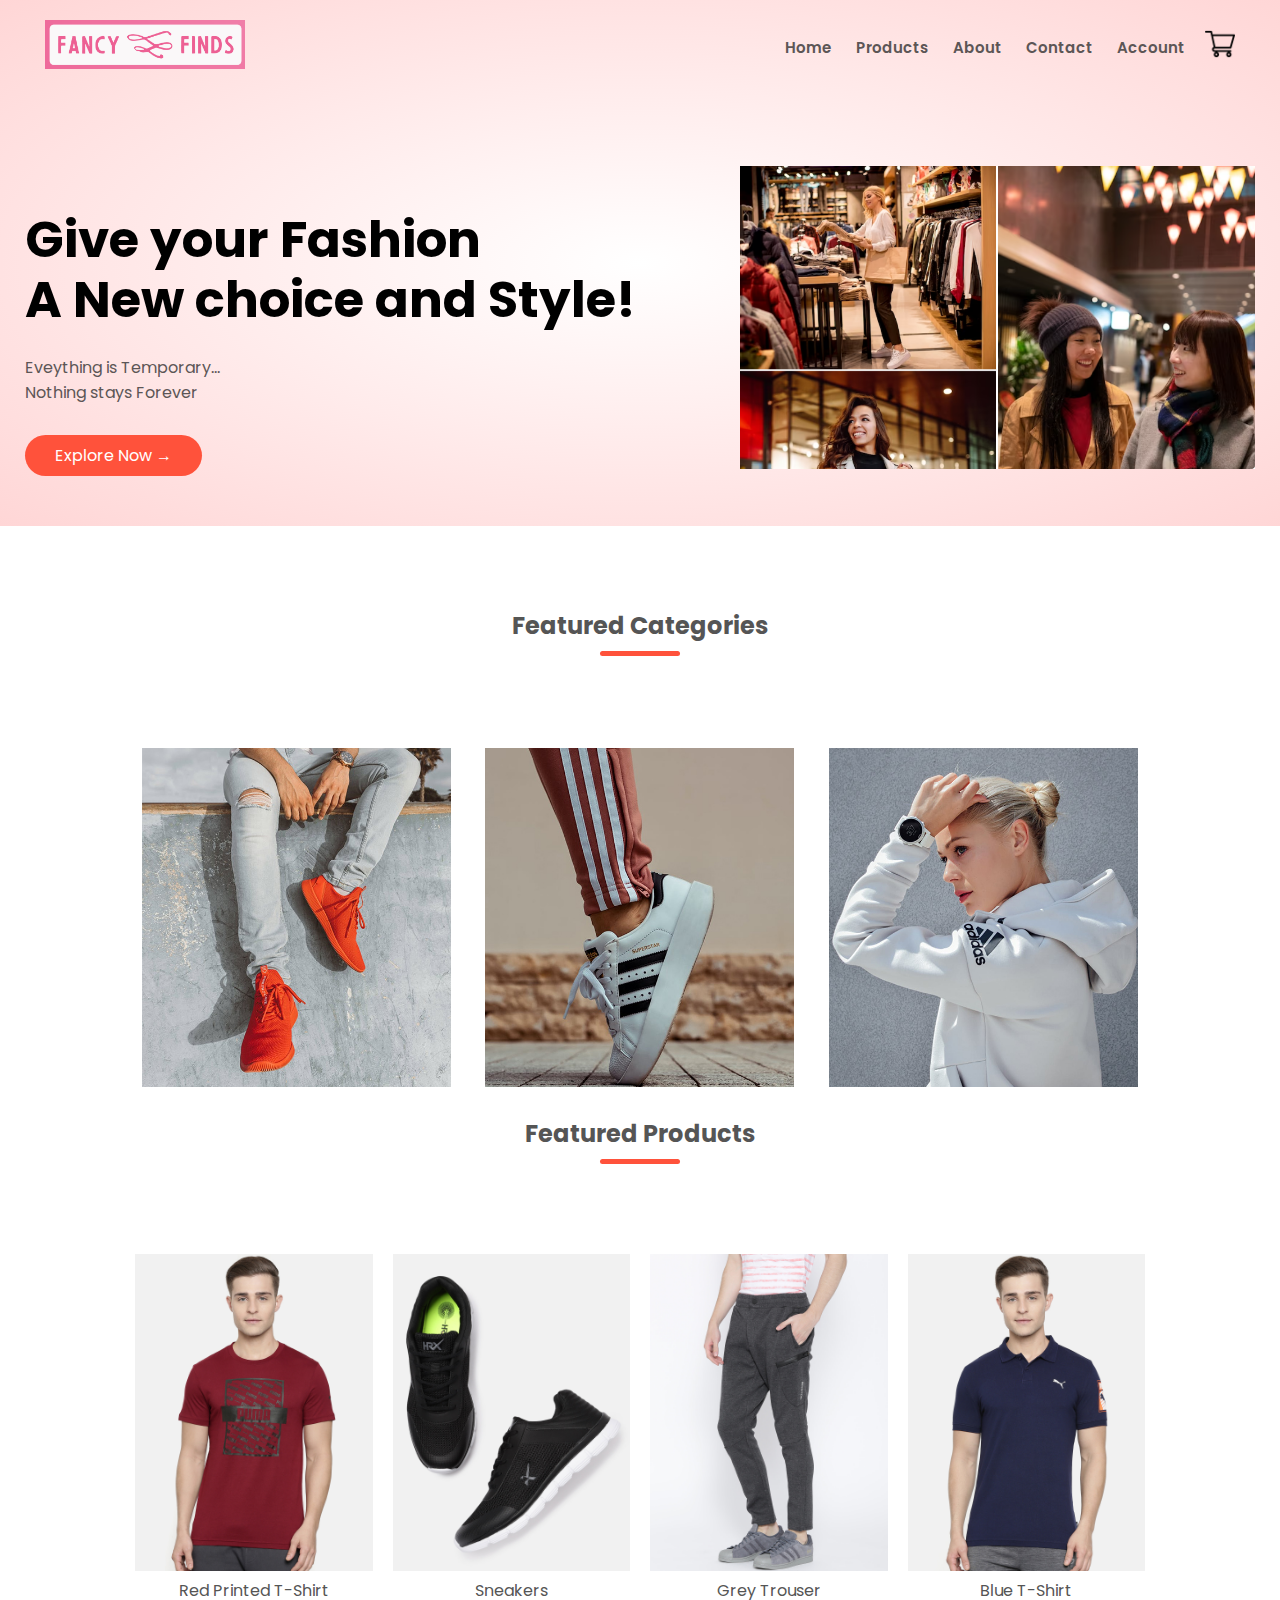
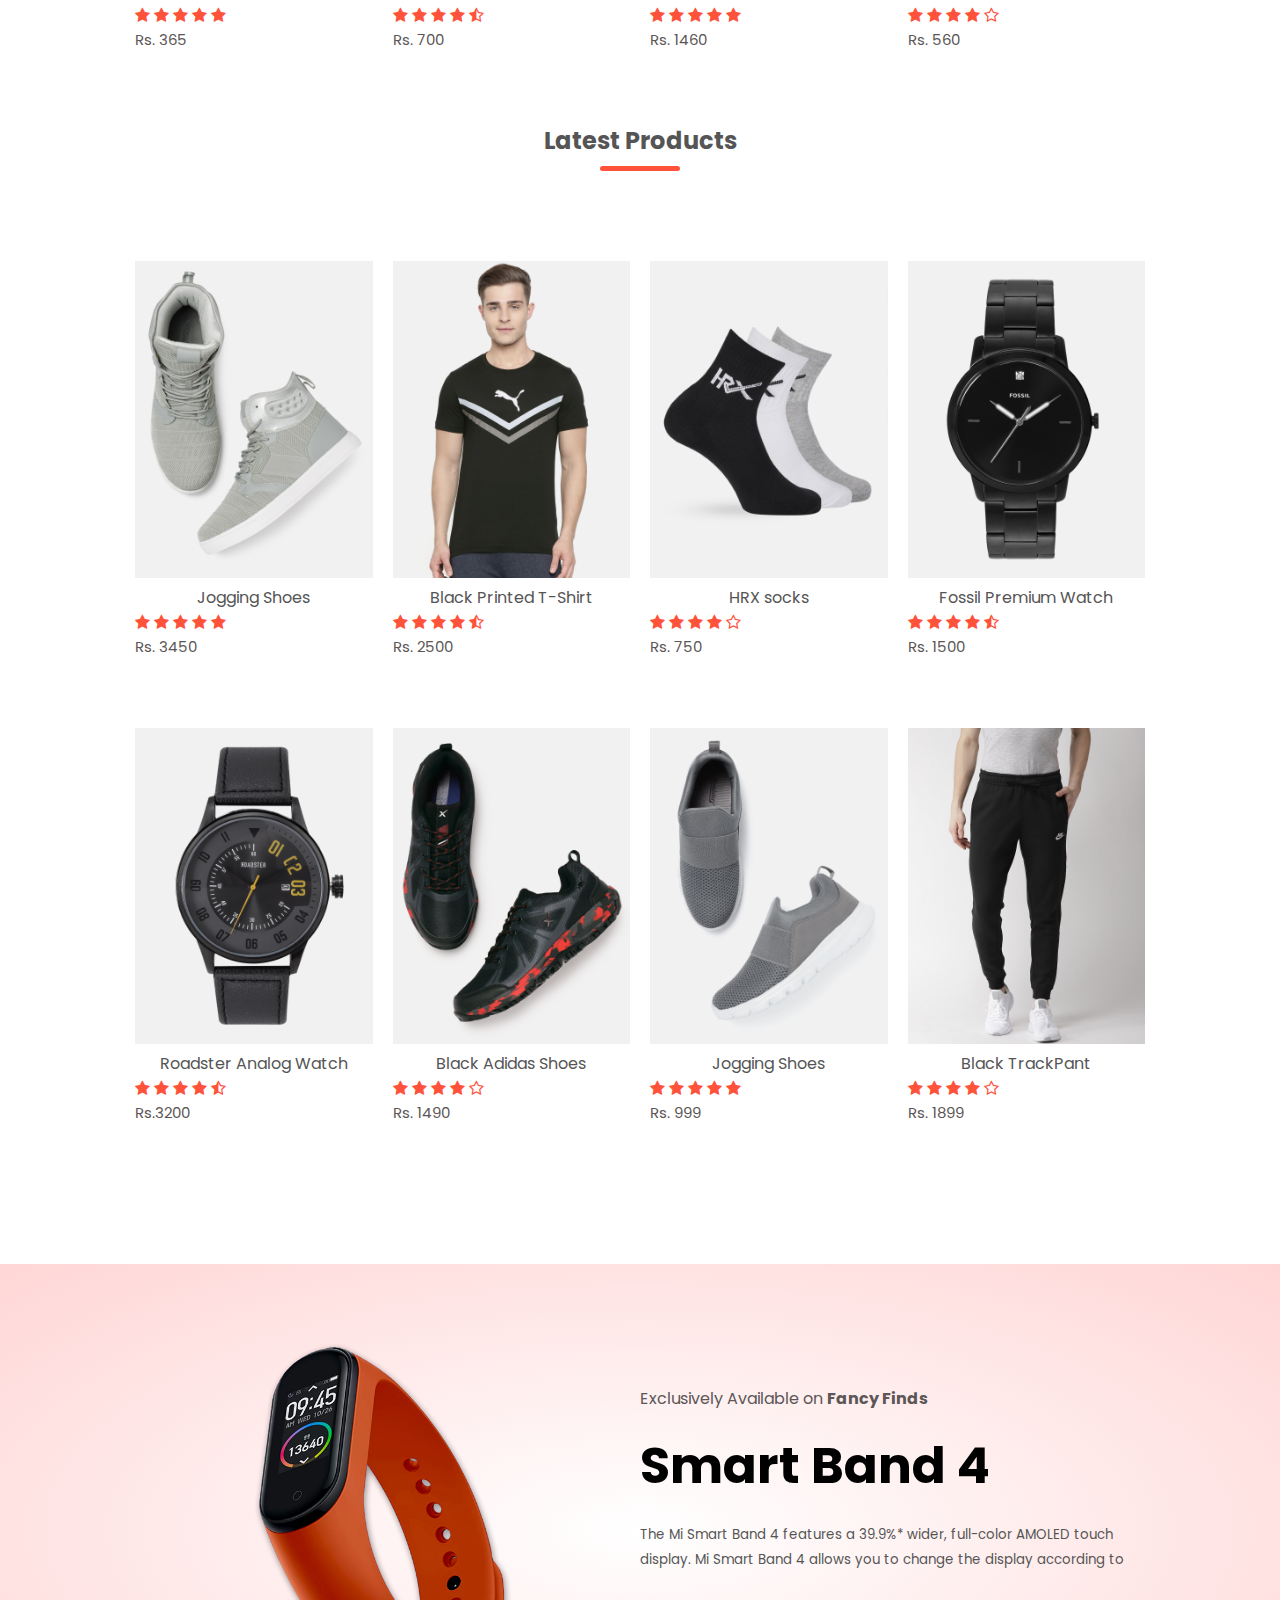
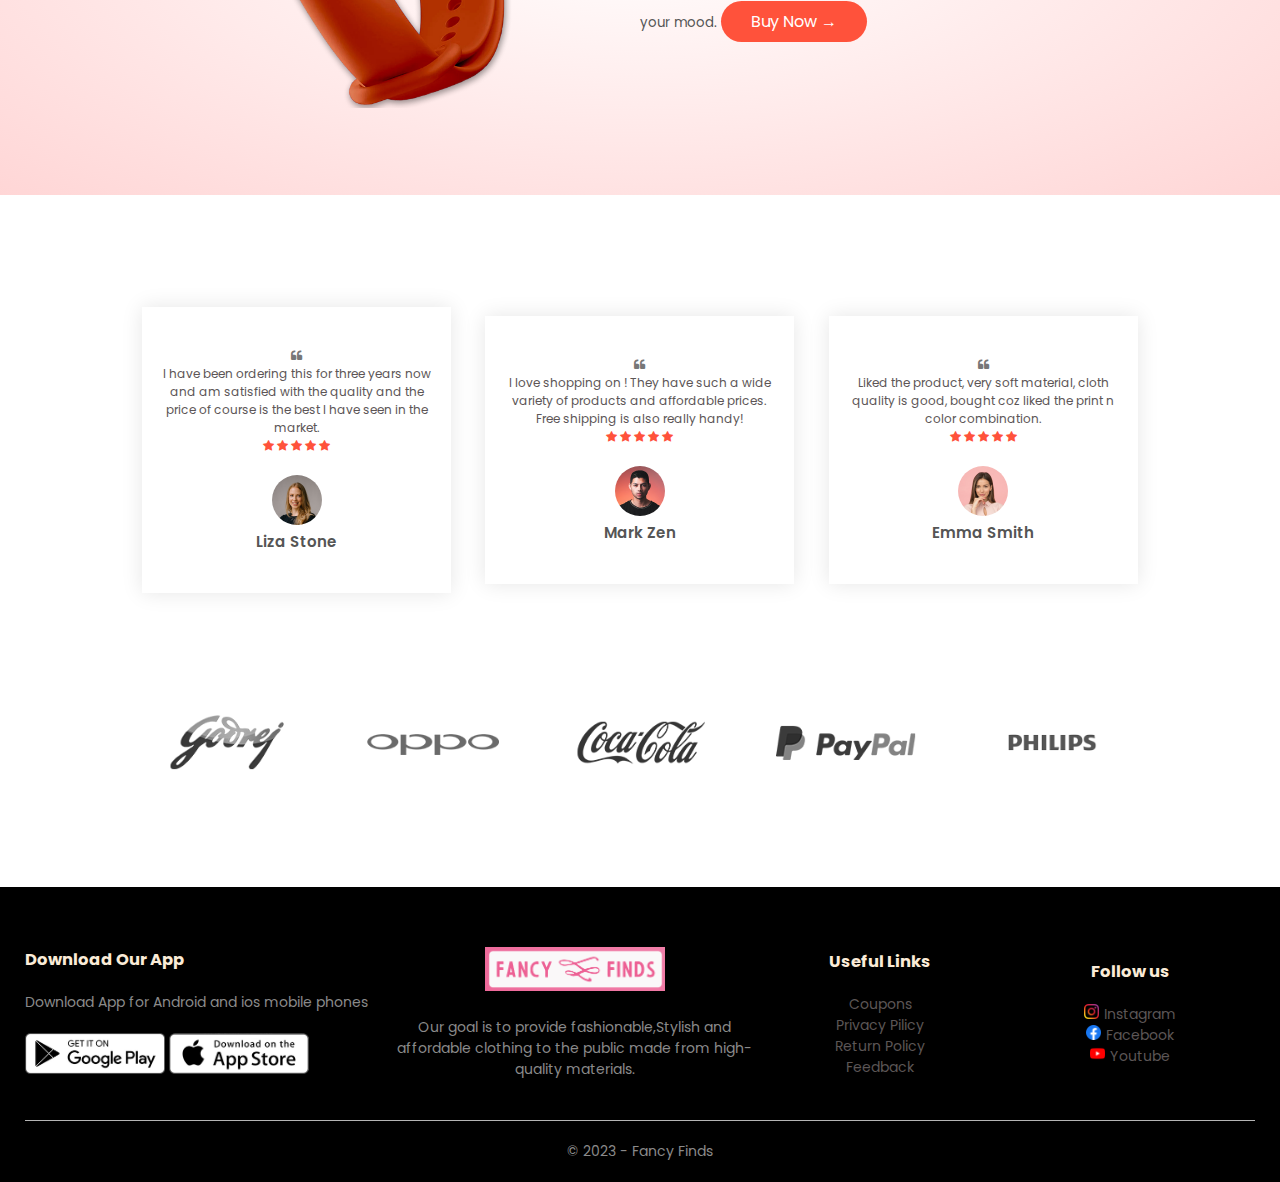
<file: index.html>
<!DOCTYPE html>
<html lang="en">
  <head>
    <meta charset="UTF-8" />
    <meta name="viewport" content="width=device-width, initial-scale=1.0" />
    <title>Fancy Finds</title>



    <link rel="stylesheet" href="css/style.css" />
    <link rel="stylesheet" href="css/featured.css" />
    <link rel="stylesheet" href="css/offer.css" />
    <link rel="stylesheet" href="css/testimonial.css" />
    <link rel="stylesheet" href="css/brands.css" />
    <link rel="stylesheet" href="css/footer.css" />
    <link rel="stylesheet" href="css/menu.css" />
    <link rel="stylesheet" href="css/allproducts.css" />
    <link rel="stylesheet" href="css/singleproduct.css">
    <link rel="stylesheet" href="css/cart.css">
    <link rel="stylesheet" href="css/accountpage.css">
    <link
      rel="stylesheet"
      href="https://fonts.googleapis.com/css2?family=Poppins:wght@300;400;500;600;700&display=swap"
    />
    <link
      rel="stylesheet"
      href="https://stackpath.bootstrapcdn.com/font-awesome/4.7.0/css/font-awesome.min.css"
    />
  </head>
  <body>
    <div class="header">
      <div class="container">
        <div class="navbar">
          <div class="logo">
            <a href="index.html" target="_blank"><img src="images/logo2.png" width="200px"/>
           </a>
         </div>
         <nav>
             <ul id="MenuItems">
                 <li><a href="index.html" target="_blank">Home</a></li>
                 <li><a href="products.html"target="_blank">Products</a></li>
                 <li><a href="about.html" target="_blank">About</a></li>
                 <li><a href="contact.html"target="_blank">Contact</a></li>
                 <li><a href="account.html" target="_blank">Account</a></li>
             </ul>
         </nav>
 
         <a href="cart.html" target="_blank">
             <img src="images/shoppingcart.png" width="30px" height="30px" />
         </a>
          <img src="images/menu.png" class="menu-icon" onclick="menutoggle()" />
        </div>












        <div class="row">
          <div class="col-2">
            <h1>Give your Fashion <br />A New choice and Style!</h1>
            <p>Eveything is Temporary...<br />Nothing stays Forever</p>

            <a href="products.html" class="btn" target="_blank"> Explore Now &#8594;</a>
          </div>
          <div class="col-2">
            <img src="images/homeimg.png" />
          </div>
        </div>
      </div>
    </div>








    <div class="categories">
      <div class="small-container">
        <h2 class="title">Featured Categories</h2>
        <div class="row">
          <div class="col-3"><img src="images/category-1.jpg" /></div>
          <div class="col-3"><img src="images/category-2.jpg" /></div>
          <div class="col-3"><img src="images/category-3.jpg" /></div>
        </div>
      </div>
    </div>












    <!-- featured Products -->
    <div class="small-container">
      <h2 class="title">Featured Products</h2>
      <div class="row">
        <div class="col-4">
          <a href="productdetails.html" target="_blank"><img src="images/product-1.jpg" /></a>
          <a href="productdetails.html"><h4>Red Printed T-Shirt</h4></a>
          <div class="rating">
            <i class="fa fa-star" aria-hidden="true"></i>
            <i class="fa fa-star" aria-hidden="true"></i>
            <i class="fa fa-star" aria-hidden="true"></i>
            <i class="fa fa-star" aria-hidden="true"></i>
            <i class="fa fa-star" aria-hidden="true"></i>
          </div>
          <p>Rs. 365</p>
        </div>
        <div class="col-4">
          <a href="productdetails.html" target="_blank"><img src="images/product-2.jpg" /></a>
          <a href="productdetails.html"><h4>Sneakers</h4></a>
          <div class="rating">
            <i class="fa fa-star" aria-hidden="true"></i>
            <i class="fa fa-star" aria-hidden="true"></i>
            <i class="fa fa-star" aria-hidden="true"></i>
            <i class="fa fa-star" aria-hidden="true"></i>
            <i class="fa fa-star-half-o" aria-hidden="true"></i>
          </div>
          <p>Rs. 700</p>
        </div>
        <div class="col-4">
          <a href="productdetails.html" target="_blank"><img src="images/product-3.jpg" /></a>
          <a href="productdetails.html"><h4> Grey Trouser</h4></a>
          <div class="rating">
            <i class="fa fa-star" aria-hidden="true"></i>
            <i class="fa fa-star" aria-hidden="true"></i>
            <i class="fa fa-star" aria-hidden="true"></i>
            <i class="fa fa-star" aria-hidden="true"></i>
            <i class="fa fa-star"></i>
          </div>
          <p>Rs. 1460</p>
        </div>
        <div class="col-4">
          <a href="productdetails.html" target="_blank"><img src="images/product-4.jpg" /></a>
          <a href="productdetails.html"><h4> Blue T-Shirt</h4></a>
          <div class="rating">
            <i class="fa fa-star" aria-hidden="true"></i>
            <i class="fa fa-star" aria-hidden="true"></i>
            <i class="fa fa-star" aria-hidden="true"></i>
            <i class="fa fa-star" aria-hidden="true"></i>
            <i class="fa fa-star-o"></i>
          </div>
          <p>Rs. 560</p>
        </div>
      </div>
    </div>















    <!-- Latest Products -->
    <div class="small-container">
      <h2 class="title">Latest Products</h2>
      <div class="row">
        <div class="col-4">
          <a href="productdetails.html" target="_blank"><img src="images/product-5.jpg" /></a>
          <a href="productdetails.html"><h4>Jogging Shoes</h4></a>
          <div class="rating">
            <i class="fa fa-star" aria-hidden="true"></i>
            <i class="fa fa-star" aria-hidden="true"></i>
            <i class="fa fa-star" aria-hidden="true"></i>
            <i class="fa fa-star" aria-hidden="true"></i>
            <i class="fa fa-star" aria-hidden="true"></i>
          </div>
          <p>Rs. 3450</p>
        </div>
        <div class="col-4">
          <a href="productdetails.html" target="_blank"><img src="images/product-6.jpg" /></a>
          <a href="productdetails.html"><h4>Black Printed T-Shirt</h4></a>
          <div class="rating">
            <i class="fa fa-star" aria-hidden="true"></i>
            <i class="fa fa-star" aria-hidden="true"></i>
            <i class="fa fa-star" aria-hidden="true"></i>
            <i class="fa fa-star" aria-hidden="true"></i>
            <i class="fa fa-star-half-o"></i>
          </div>
          <p>Rs. 2500</p>
        </div>
        <div class="col-4">
          <a href="productdetails.html" target="_blank"><img src="images/product-7.jpg" /></a>
          <a href="productdetails.html"><h4>HRX socks</h4></a>
          <div class="rating">
            <i class="fa fa-star" aria-hidden="true"></i>
            <i class="fa fa-star" aria-hidden="true"></i>
            <i class="fa fa-star" aria-hidden="true"></i>
            <i class="fa fa-star" aria-hidden="true"></i>
            <i class="fa fa-star-o" aria-hidden="true"></i>
          </div>
          <p>Rs. 750</p>
        </div>
        <div class="col-4">
          <a href="productdetails.html" target="_blank"><img src="images/product-8.jpg" /></a>
          <a href="productdetails.html"><h4>Fossil Premium Watch</h4></a>
          <div class="rating">
            <i class="fa fa-star" aria-hidden="true"></i>
            <i class="fa fa-star" aria-hidden="true"></i>
            <i class="fa fa-star" aria-hidden="true"></i>
            <i class="fa fa-star" aria-hidden="true"></i>
            <i class="fa fa-star-half-o" aria-hidden="true"></i>
          </div>
          <p>Rs. 1500</p>
        </div>
        <div class="row">
          <div class="col-4">
            <a href="productdetails.html" target="_blank"><img src="images/product-9.jpg" /></a>
            <a href="productdetails.html"><h4>Roadster Analog Watch</h4></a>
            <div class="rating">
              <i class="fa fa-star" aria-hidden="true"></i>
              <i class="fa fa-star" aria-hidden="true"></i>
              <i class="fa fa-star" aria-hidden="true"></i>
              <i class="fa fa-star" aria-hidden="true"></i>
              <i class="fa fa-star-half-o" aria-hidden="true"></i>
            </div>
            <p>Rs.3200</p>
          </div>
          <div class="col-4">
            <a href="productdetails.html" target="_blank"><img src="images/product-10.jpg" /></a>
            <a href="productdetails.html"><h4>Black Adidas Shoes</h4></a>
            <div class="rating">
              <i class="fa fa-star"></i>
              <i class="fa fa-star"></i>
              <i class="fa fa-star"></i>
              <i class="fa fa-star"></i>
              <i class="fa fa-star-o" aria-hidden="true"></i>
            </div>
            <p>Rs. 1490</p>
          </div>
          <div class="col-4">
            <a href="productdetails.html" target="_blank"><img src="images/product-11.jpg" /></a>
          <a href="productdetails.html"><h4>Jogging Shoes</h4></a>
            <div class="rating">
              <i class="fa fa-star"></i>
              <i class="fa fa-star"></i>
              <i class="fa fa-star"></i>
              <i class="fa fa-star"></i>
              <i class="fa fa-star"></i>
            </div>
            <p>Rs. 999</p>
          </div>
          <div class="col-4">
            <a href="productdetails.html" target="_blank"><img src="images/product-12.jpg" /></a>
            <a href="productdetails.html"><h4>Black TrackPant</h4></a>
            <div class="rating">
              <i class="fa fa-star"></i>
              <i class="fa fa-star"></i>
              <i class="fa fa-star"></i>
              <i class="fa fa-star"></i>
              <i class="fa fa-star-o"></i>
            </div>
            <p>Rs. 1899</p>
          </div>
        </div>
      </div>
    </div>














    <!-- offer -->

    <div class="offer">
      <div class="small-container">
        <div class="row">
          <div class="col-2">
            <img src="images/exclusive.png" class="offer-img" />
          </div>
          <div class="col-2">
            <p>Exclusively Available on <b>Fancy Finds</b></p>
            <h1>Smart Band 4</h1>
            <small
              >The Mi Smart Band 4 features a 39.9%* wider, full-color AMOLED
              touch display. Mi Smart Band 4 allows you to change the display
              according to your mood.
            </small>

            <a href="https://www.mi.com/in/mi-smart-band-4/" class="btn" target="_blank">Buy Now &#8594;</a>
          </div>
        </div>
      </div>
    </div>













    <!-- testimonials -->
    <div class="testimonial">
      <div class="small-container">
        <div class="row">
          <div class="col-3">
            <i class="fa fa-quote-left"></i>
            <p>
              I have been ordering this for three years now and am satisfied
              with the quality and the price of course is the best I have seen
              in the market.
            </p>
            <div class="rating">
              <i class="fa fa-star"></i>
              <i class="fa fa-star"></i>
              <i class="fa fa-star"></i>
              <i class="fa fa-star"></i>
              <i class="fa fa-star"></i>
            </div>
            <img src="images/user-1.png" />
            <h3>Liza Stone</h3>
          </div>
          <div class="col-3">
            <i class="fa fa-quote-left"></i>
            <p>
              I love shopping on ! They have such a wide variety of products and
              affordable prices. Free shipping is also really handy!
            </p>
            <div class="rating">
              <i class="fa fa-star"></i>
              <i class="fa fa-star"></i>
              <i class="fa fa-star"></i>
              <i class="fa fa-star"></i>
              <i class="fa fa-star"></i>
            </div>
            <img src="images/user-2.png" />
            <h3>Mark Zen</h3>
          </div>
          <div class="col-3">
            <i class="fa fa-quote-left"></i>
            <p>
              Liked the product, very soft material, cloth quality is good,
              bought coz liked the print n color combination.
            </p>
            <div class="rating">
              <i class="fa fa-star"></i>
              <i class="fa fa-star"></i>
              <i class="fa fa-star"></i>
              <i class="fa fa-star"></i>
              <i class="fa fa-star"></i>
            </div>
            <img src="images/user-3.png" />
            <h3>Emma Smith</h3>
          </div>
        </div>
      </div>
    </div>














    <!-- brands -->
    <div class="brands">
      <div class="small-container">
        <div class="row">
          <div class="col-5">
            <img src="images/logo-godrej.png" />
          </div>
          <div class="col-5">
            <img src="images/logo-oppo.png" />
          </div>
          <div class="col-5">
            <img src="images/logo-coca-cola.png" />
          </div>
          <div class="col-5">
            <img src="images/logo-paypal.png" />
          </div>
          <div class="col-5">
            <img src="images/logo-philips.png" />
          </div>
        </div>
      </div>
    </div>

    <!-- <footer></footer> -->

    <div class="footer">
      <div class="container">
        <div class="row">
          <div class="footer-col-1">
            <h3>Download Our App</h3>
            <p>Download App for Android and ios mobile phones</p>
            <div class="app-logo">
              <img src="images/play-store.png" />
              <img src="images/app-store.png" />
            </div>
          </div>
          <div class="footer-col-2">
            <a href="index.html" target="_blank"><img src="images/logo2.png" width="200px"/></a>
            <p>Our goal is to provide fashionable,Stylish and affordable clothing
              to the public made from high-quality materials.</p>
          </div>
          <div class="footer-col-3">
            <h3>Useful Links</h3>
            <ul>
              <a href=""><li>Coupons</li></a>
              <a href=""><li>Privacy Pilicy</li></a>
              <a href=""><li>Return Policy</li></a>
              <a href=""><li>Feedback</li></a>
            </ul>
          </div>
          <div class="footer-col-4">
            <h3>Follow us</h3>
            <ul>
              <a href="https://www.instagram.com/"><li><img src="images/instagram.png" id="app-icon">Instagram</li>
                </a>
              <a href="https://www.facebook.com/">
                <li><img src="images/facebook.png" id="app-icon">Facebook</li>
              </a>
              <a href="https://www.youtube.com/">
                <li><img src="images/youtube.png" id="app-icon">Youtube</li>
              
            </ul>
          </div>
        </div>

        <hr />

        <p class="copyright">&#169; 2023 - Fancy Finds</p>
      </div>
    </div>













    <!-- js for toggle menu -->
    <script>
      var MenuItems = document.getElementById("MenuItems");
      MenuItems.style.maxHeight = "0px";

      function menutoggle() {
        if (MenuItems.style.maxHeight == "0px") {
          MenuItems.style.maxHeight = "200px";
        } else {
          MenuItems.style.maxHeight = "0px";
        }
      }
    </script>
  </body>
</html>
</file>
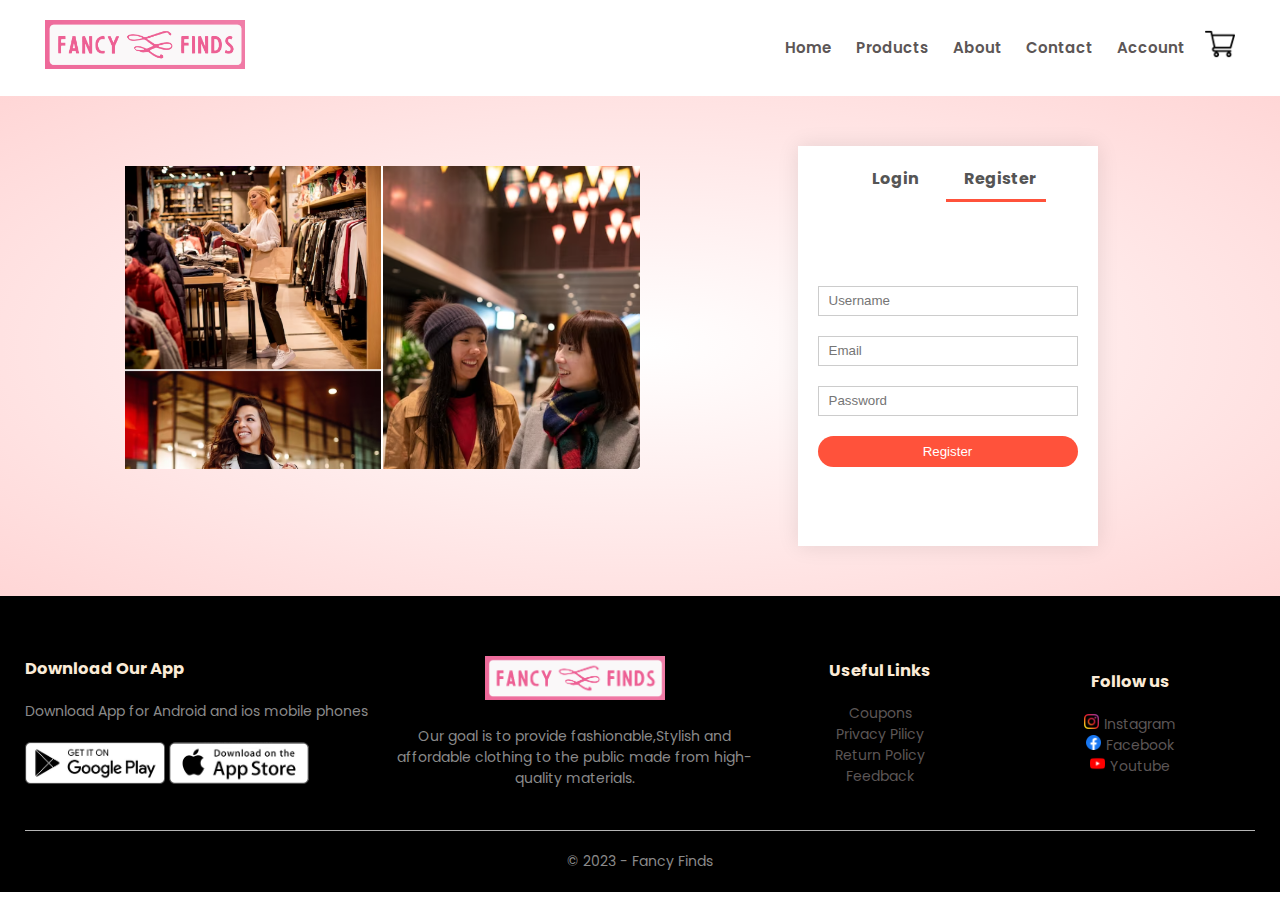
<file: account.html>
<!DOCTYPE html>
<html lang="en">

<head>
    <meta charset="UTF-8" />
    <meta name="viewport" content="width=device-width, initial-scale=1.0" />
    <title> Account </title>

    <link rel="stylesheet" href="css/style.css" />
    <link rel="stylesheet" href="css/featured.css" />
    <link rel="stylesheet" href="css/offer.css" />
    <link rel="stylesheet" href="css/testimonial.css" />
    <link rel="stylesheet" href="css/brands.css" />
    <link rel="stylesheet" href="css/footer.css" />
    <link rel="stylesheet" href="css/menu.css" />
    <link rel="stylesheet" href="css/allproducts.css" />
    <link rel="stylesheet" href="css/singleproduct.css">
    <link rel="stylesheet" href="css/cart.css">
    <link rel="stylesheet" href="css/accountpage.css">

    <link rel="stylesheet"
        href="https://fonts.googleapis.com/css2?family=Poppins:wght@300;400;500;600;700&display=swap" />

    <link rel="stylesheet" href="https://stackpath.bootstrapcdn.com/font-awesome/4.7.0/css/font-awesome.min.css" />
</head>
<body>
<div class="container">
    <div class="navbar">
        <div class="logo">
           <a href="index.html" target="_blank"><img src="images/logo2.png" width="200px"/>
          </a>
        </div>
        <nav>
            <ul id="MenuItems">
                <li><a href="index.html" target="_blank">Home</a></li>
                <li><a href="products.html"target="_blank">Products</a></li>
                <li><a href="about.html" target="_blank">About</a></li>
                <li><a href="contact.html"target="_blank">Contact</a></li>
                <li><a href="account.html" target="_blank">Account</a></li>
            </ul>
        </nav>

        <a href="cart.html" target="_blank">
            <img src="images/shoppingcart.png" width="30px" height="30px" />
        </a>
        <img src="images/menu.png" class="menu-icon" onclick="menutoggle()" />
    </div>
</div>

<!-- ---------------account page---------------- -->


<div class="account-page">
    <div class="container">
        <div class="row">
            <div class="col-2">
                <img src="images/homeimg.png" width="100%">
            </div>

            <div class="col-2">
                <div class="form-container">
                    <div class="form-btn">
                        <span onclick="login()">Login</span>
                        <span onclick="register()">Register</span>
                        <hr id="indicator">
                    </div>

                    <form id="Loginform">
                        <input type="text" placeholder="Username">
                        <input type="password" placeholder="Password">
                        <button type="submit" class="btn">Login</button>
                        <a href="">Forgot password</a>
                    </form>

                    <form id="Regform">
                        <input type="text" placeholder="Username">
                        <input type="email" placeholder="Email">
                        <input type="password" placeholder="Password">
                        <button type="submit" class="btn">Register</button>
                    </form>
                </div>
            </div>
        </div>
    </div>
</div>


<!---------------------- <footer></footer> ---------------------->

<div class="footer">
    <div class="container">
      <div class="row">
        <div class="footer-col-1">
          <h3>Download Our App</h3>
          <p>Download App for Android and ios mobile phones</p>
          <div class="app-logo">
            <img src="images/play-store.png" />
            <img src="images/app-store.png" />
          </div>
        </div>
        <div class="footer-col-2">
            <a href="index.html" target="_blank"><img src="images/logo2.png" width="200px"/></a>
          <p>
            Our goal is to provide fashionable,Stylish and affordable clothing
            to the public made from high-quality materials.
          </p>
        </div>
        <div class="footer-col-3">
          <h3>Useful Links</h3>
          <ul>
            <a href=""><li>Coupons</li></a>
            <a href=""><li>Privacy Pilicy</li></a>
            <a href=""><li>Return Policy</li></a>
            <a href=""><li>Feedback</li></a>
          </ul>
        </div>
        <div class="footer-col-4">
          <h3>Follow us</h3>
          <ul>
            <a href="https://www.instagram.com/"><li><img src="images/instagram.png" id="app-icon">Instagram</li>
              </a>
            <a href="https://www.facebook.com/">
              <li><img src="images/facebook.png" id="app-icon">Facebook</li>
            </a>
            <a href="https://www.youtube.com/">
              <li><img src="images/youtube.png" id="app-icon">Youtube</li>
            
          </ul>
        </div>
      </div>

        <hr />

        <p class="copyright">&#169; 2023 - Fancy Finds</p>
    </div>
</div>









<!----------------------- js for toggle menu -------------------->
<script>
    var MenuItems = document.getElementById( "MenuItems" );
    MenuItems.style.maxHeight = "0px";

    function menutoggle ()
    {
        if ( MenuItems.style.maxHeight == "0px" ) {
            MenuItems.style.maxHeight = "200px";
        } else {
            MenuItems.style.maxHeight = "0px";
        }
    }
</script>

<!-- ------------------js for toggle form----------------- -->

<script>
    var Loginform = document.getElementById( "Loginform" );
    var Regform = document.getElementById( "Regform" );

    var indicator = document.getElementById( "indicator" );


    function register ()
    {

        Regform.style.transform = "translateX(0px)";
        Loginform.style.transform = "translateX(0px)";
        indicator.style.transform = "translateX(100px)";
    }

    function login ()
    {

        Regform.style.transform = "translateX(300px)";
        Loginform.style.transform = "translateX(300px)";
        indicator.style.transform = "translateX(0px)";
    }
</script>




</body>
</html>
</file>
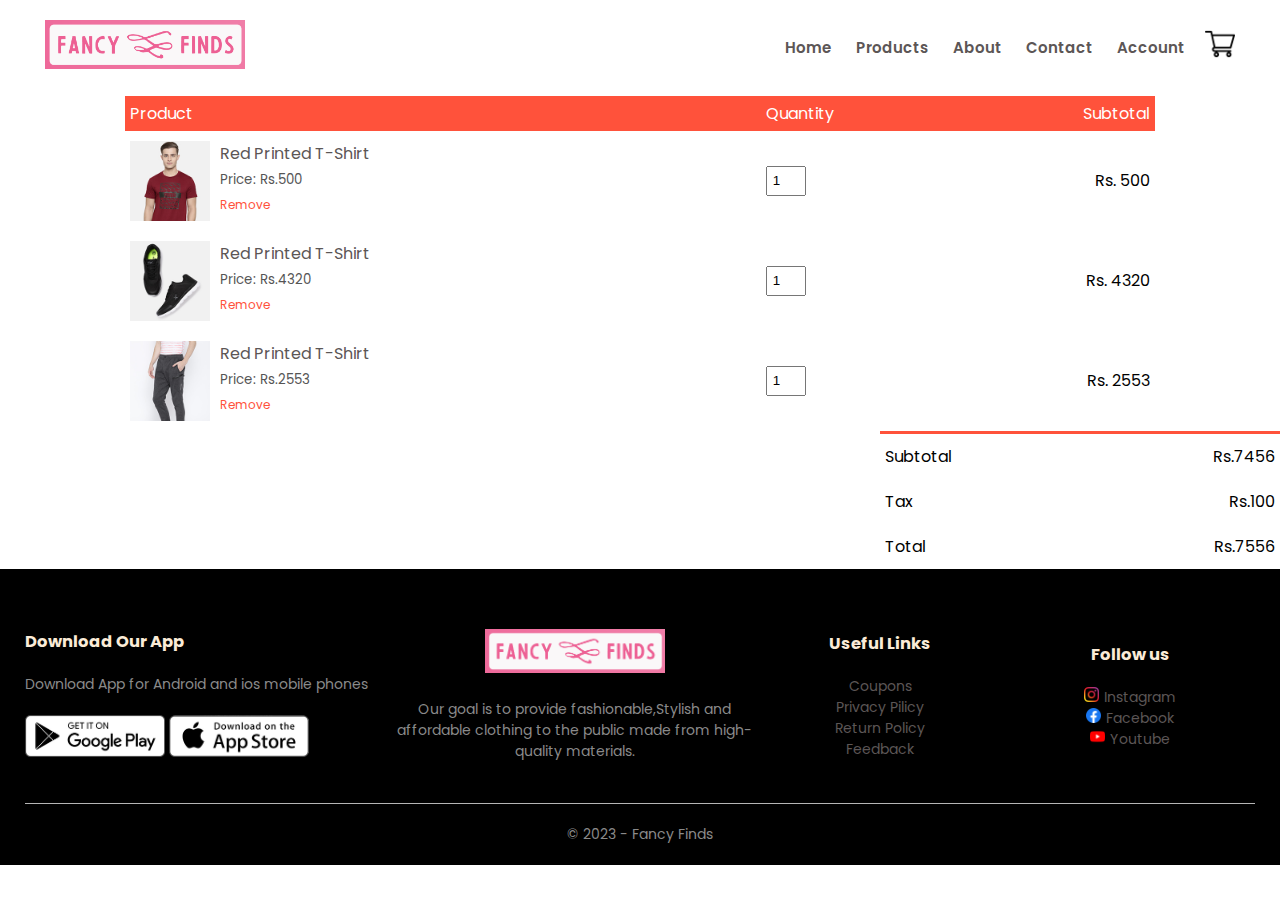
<file: cart.html>
<!DOCTYPE html>
<html lang="en">
  <head>
    <meta charset="UTF-8" />
    <meta name="viewport" content="width=device-width, initial-scale=1.0" />
    <title> Shopping Cart</title>

    <link rel="stylesheet" href="css/style.css" />
    <link rel="stylesheet" href="css/featured.css" />
    <link rel="stylesheet" href="css/offer.css" />
    <link rel="stylesheet" href="css/testimonial.css" />
    <link rel="stylesheet" href="css/brands.css" />
    <link rel="stylesheet" href="css/footer.css" />
    <link rel="stylesheet" href="css/menu.css" />
    <link rel="stylesheet" href="css/allproducts.css" />
    <link rel="stylesheet" href="css/singleproduct.css">
    <link rel="stylesheet" href="css/cart.css">

    <link
      rel="stylesheet"
      href="https://fonts.googleapis.com/css2?family=Poppins:wght@300;400;500;600;700&display=swap"
    />

    <link
      rel="stylesheet"
      href="https://stackpath.bootstrapcdn.com/font-awesome/4.7.0/css/font-awesome.min.css"
    />
  </head>
      <div class="container">
        <div class="navbar">
          <div class="logo">
            <a href="index.html" target="_blank"><img src="images/logo2.png" width="200px"/>
            </a>
          </div>
          <nav>
              <ul id="MenuItems">
                  <li><a href="index.html" target="_blank">Home</a></li>
                  <li><a href="products.html"target="_blank">Products</a></li>
                  <li><a href="about.html" target="_blank">About</a></li>
                  <li><a href="contact.html"target="_blank">Contact</a></li>
                  <li><a href="account.html" target="_blank">Account</a></li>
              </ul>
          </nav>
  
          <a href="cart.html" target="_blank">
              <img src="images/shoppingcart.png" width="30px" height="30px" />
          </a>
          <img src="images/menu.png" class="menu-icon" onclick="menutoggle()" />
        </div>
      </div>

    
    <!-- -------------cart item details--------------- -->
      
     <div class="small-container" class="cart-page">
        <table>
            <tr>
                <th>Product</th>
                <th>Quantity</th>
                <th>Subtotal</th>
            </tr>
            <tr>
                <td>
                    <div class="cart-info">
                        <img src="images/buy-1.jpg " alt=""/>
                        <div>
                            <p>Red Printed T-Shirt</p>
                            <small>Price: Rs.500</small>
                            <br>
                            <a href="">Remove</a>
                        </div>
                    </div>
                </td>
                <td><input type="number" value="1"></td>
                <td>Rs. 500</td>
            </tr>
            <tr>
                <td>
                    <div class="cart-info">
                        <img src="images/buy-2.jpg " alt=""/>
                        <div>
                            <p>Red Printed T-Shirt</p>
                            <small>Price: Rs.4320</small>
                            <br>
                            <a href="">Remove</a>
                        </div>
                    </div>
                </td>
                <td><input type="number" value="1"></td>
                <td>Rs. 4320</td>
            </tr>
            <tr>
                <td>
                    <div class="cart-info">
                        <img src="images/buy-3.jpg " alt=""/>
                        <div>
                            <p>Red Printed T-Shirt</p>
                            <small>Price: Rs.2553</small>
                            <br>
                            <a href="">Remove</a>
                        </div>
                    </div>
                </td>
                <td><input type="number" value="1"></td>
                <td>Rs. 2553</td>
            </tr>
        </table>
    </div>
 

        <div class="total-price">
            <table>
                <tr>
                    <td>Subtotal</td>
                    <td> Rs.7456</td>
                </tr>
                <tr>
                    <td>Tax</td>
                    <td> Rs.100</td>
                </tr>
                <tr>
                    <td>Total</td>
                    <td> Rs.7556</td>
                </tr>
            </table>
        </div>
    </div>
   
    

      
    <!---------------------- <footer></footer> ---------------------->

    <div class="footer">
      <div class="container">
        <div class="row">
          <div class="footer-col-1">
            <h3>Download Our App</h3>
            <p>Download App for Android and ios mobile phones</p>
            <div class="app-logo">
              <img src="images/play-store.png" />
              <img src="images/app-store.png" />
            </div>
          </div>
          <div class="footer-col-2">
            <a href="index.html" target="_blank"><img src="images/logo2.png" width="200px"/></a>
            <p>
              Our goal is to provide fashionable,Stylish and affordable clothing
              to the public made from high-quality materials.
            </p>
          </div>
          <div class="footer-col-3">
            <h3>Useful Links</h3>
            <ul>
              <a href=""><li>Coupons</li></a>
              <a href=""><li>Privacy Pilicy</li></a>
              <a href=""><li>Return Policy</li></a>
              <a href=""><li>Feedback</li></a>
            </ul>
          </div>
          <div class="footer-col-4">
            <h3>Follow us</h3>
            <ul>
              <a href="https://www.instagram.com/"><li><img src="images/instagram.png" id="app-icon">Instagram</li>
                </a>
              <a href="https://www.facebook.com/">
                <li><img src="images/facebook.png" id="app-icon">Facebook</li>
              </a>
              <a href="https://www.youtube.com/">
                <li><img src="images/youtube.png" id="app-icon">Youtube</li>
              
            </ul>
          </div>
        </div>

        <hr />

        <p class="copyright">&#169; 2023 - Fancy Finds</p>
      </div>
    </div>









    <!----------------------- js for toggle menu -------------------->
    <script>
      var MenuItems = document.getElementById("MenuItems");
      MenuItems.style.maxHeight = "0px";

      function menutoggle() {
        if (MenuItems.style.maxHeight == "0px") {
          MenuItems.style.maxHeight = "200px";
        } else {
          MenuItems.style.maxHeight = "0px";
        }
      }
    </script>





   
  </body>
</htm>
</file>
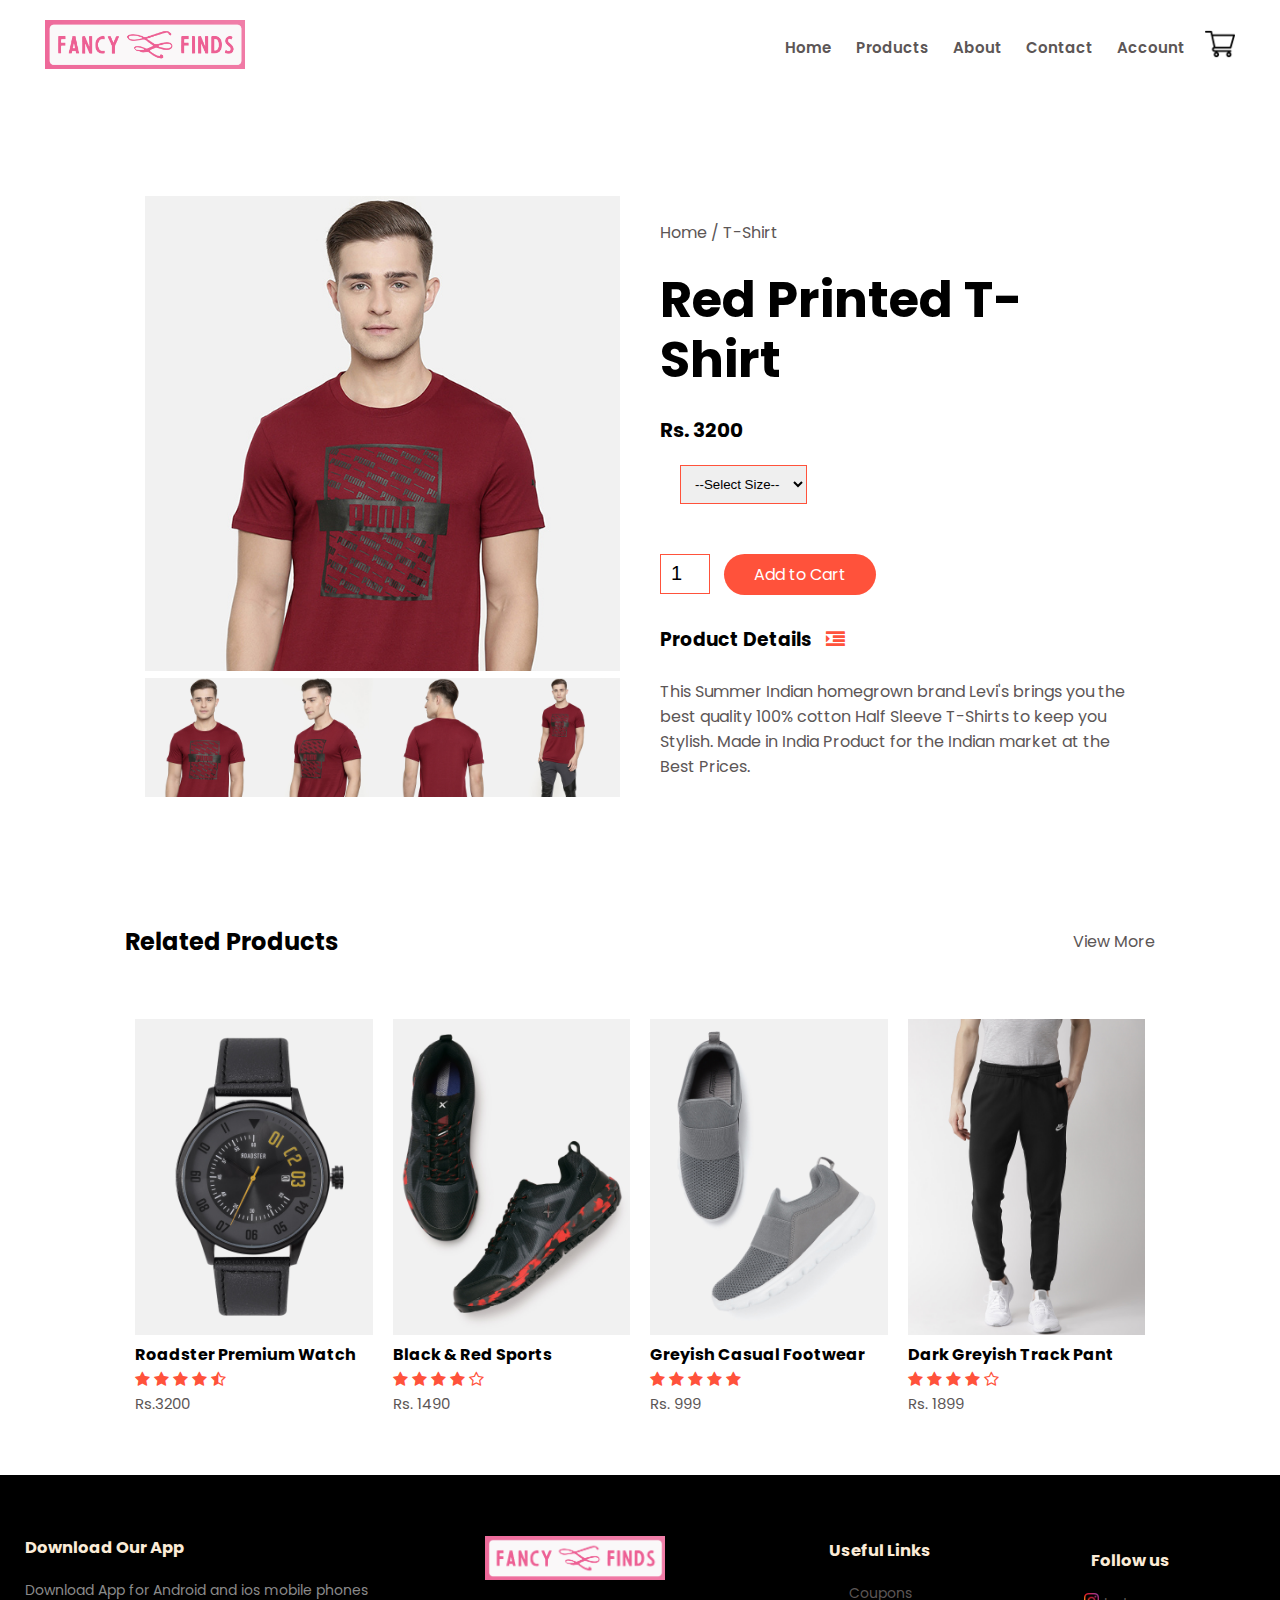
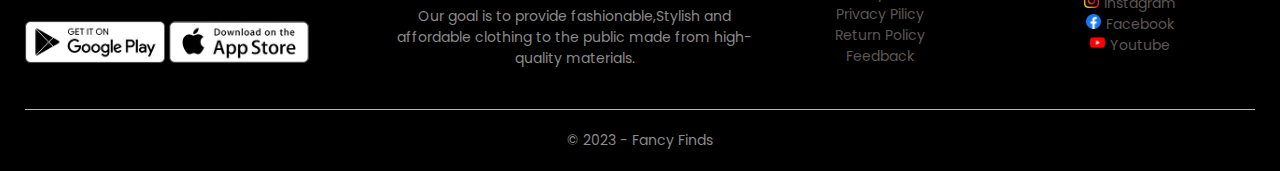
<file: productdetails.html>
<!DOCTYPE html>
<html lang="en">
  <head>
    <meta charset="UTF-8" />
    <meta name="viewport" content="width=device-width, initial-scale=1.0" />
    <title>Product Details - Fancy Finds</title>

    <link rel="stylesheet" href="css/style.css" />
    <link rel="stylesheet" href="css/featured.css" />
    <link rel="stylesheet" href="css/offer.css" />
    <link rel="stylesheet" href="css/testimonial.css" />
    <link rel="stylesheet" href="css/brands.css" />
    <link rel="stylesheet" href="css/footer.css" />
    <link rel="stylesheet" href="css/menu.css" />
    <link rel="stylesheet" href="css/allproducts.css" />
    <link rel="stylesheet" href="css/singleproduct.css">

    <link
      rel="stylesheet"
      href="https://fonts.googleapis.com/css2?family=Poppins:wght@300;400;500;600;700&display=swap"
    />

    <link
      rel="stylesheet"
      href="https://stackpath.bootstrapcdn.com/font-awesome/4.7.0/css/font-awesome.min.css"
    />
  </head>
      <div class="container">
        <div class="navbar">
          <div class="logo">
            <a href="index.html" target="_blank"><img src="images/logo2.png" width="200px"/>
           </a>
         </div>
         <nav>
             <ul id="MenuItems">
                 <li><a href="index.html" target="_blank">Home</a></li>
                 <li><a href="products.html"target="_blank">Products</a></li>
                 <li><a href="about.html" target="_blank">About</a></li>
                 <li><a href="contact.html"target="_blank">Contact</a></li>
                 <li><a href="account.html" target="_blank">Account</a></li>
             </ul>
         </nav>
 
         <a href="cart.html" target="_blank">
             <img src="images/shoppingcart.png" width="30px" height="30px" />
         </a>
          <img src="images/menu.png" class="menu-icon" onclick="menutoggle()" />
        </div>
      </div>

    
    
      

<!------------------- single product details ----------------------->
    <div class="small-container single-product">
        <div class="row">
            <div class="col-2">
                <img src="images/gallery-1.jpg" alt="gallery-1.img" width="100%" id="productimg"/>


                <div class="small-img-row">
                    <div class="small-img-col">
                        <img src="images/gallery-1.jpg" alt="" width="100%" class="small-img">
                    </div>
                    <div class="small-img-col">
                        <img src="images/gallery-2.jpg" alt="" width="100%" class="small-img">
                    </div>
                    <div class="small-img-col">
                        <img src="images/gallery-3.jpg" alt="" width="100%" class="small-img">
                    </div>
                    <div class="small-img-col">
                        <img src="images/gallery-4.jpg" alt="" width="100%" class="small-img">
                    </div>
                </div>




            </div>
            <div class="col-2">
                <p>Home / T-Shirt</p>
                <h1>Red Printed T-Shirt</h1>
                <h4>Rs. 3200</h4>
                <select>
                    <option>--Select Size--</option>
                    <option>XXL</option>
                    <option>XL</option>
                    <option>Large</option>
                    <option>Medium</option>
                    <option>Small</option>
                </select>
                <input type="number" value="1">
                <a href="cart.html" target="_blank" class="btn">Add to Cart</a>
                <h3>Product Details <i class="fa fa-indent"></i></h3>
                <br>
                <p>This Summer Indian homegrown brand Levi's brings you the best quality 100% cotton Half Sleeve T-Shirts to keep you Stylish. Made in India Product for the Indian market at the Best Prices.</p>
            </div>
        </div>
    </div>


    <!-- -------------------------title-------------------------- -->

    <div class="small-container">
        <div class="row row-2">
            <h2>Related Products</h2>
            <a href="products.html" target="_blank"><p>View More</p></a>
        </div>
    </div>


    <!-- ----------------------products--------------------------- -->
    <div class="small-container">      
        <div class="row">
          <div class="col-4">
            <a href="productdetails.html" target="_blank"><img src="images/product-9.jpg" /></a>
            <h4>Roadster Premium Watch</h4>
            <div class="rating">
              <i class="fa fa-star" aria-hidden="true"></i>
              <i class="fa fa-star" aria-hidden="true"></i>
              <i class="fa fa-star" aria-hidden="true"></i>
              <i class="fa fa-star" aria-hidden="true"></i>
              <i class="fa fa-star-half-o" aria-hidden="true"></i>
            </div>
            <p>Rs.3200</p>
          </div>
          <div class="col-4">
            <a href="productdetails.html" target="_blank"><img src="images/product-10.jpg"/></a>
            <h4>Black & Red Sports</h4>
            <div class="rating">
              <i class="fa fa-star"></i>
              <i class="fa fa-star"></i>
              <i class="fa fa-star"></i>
              <i class="fa fa-star"></i>
              <i class="fa fa-star-o" aria-hidden="true"></i>
            </div>
            <p>Rs. 1490</p>
          </div>
          <div class="col-4">
            <a href="productdetails.html" target="_blank"><img src="images/product-11.jpg" /></a>
            <h4>Greyish Casual Footwear</h4>
            <div class="rating">
              <i class="fa fa-star"></i>
              <i class="fa fa-star"></i>
              <i class="fa fa-star"></i>
              <i class="fa fa-star"></i>
              <i class="fa fa-star"></i>
            </div>
            <p>Rs. 999</p>
          </div>
          <div class="col-4">
            <a href="productdetails.html" target="_blank"><img src="images/product-12.jpg" /></a>
            <h4>Dark Greyish Track Pant</h4>
            <div class="rating">
              <i class="fa fa-star"></i>
              <i class="fa fa-star"></i>
              <i class="fa fa-star"></i>
              <i class="fa fa-star"></i>
              <i class="fa fa-star-o"></i>
            </div>
            <p>Rs. 1899</p>
          </div>
        </div>
      </div>







   
    <!---------------------- <footer></footer> ---------------------->

    <div class="footer">
      <div class="container">
        <div class="row">
          <div class="footer-col-1">
            <h3>Download Our App</h3>
            <p>Download App for Android and ios mobile phones</p>
            <div class="app-logo">
              <img src="images/play-store.png" />
              <img src="images/app-store.png" />
            </div>
          </div>
          <div class="footer-col-2">
            <a href="index.html" target="_blank"><img src="images/logo2.png" width="200px"/></a>
            <p>
              Our goal is to provide fashionable,Stylish and affordable clothing
              to the public made from high-quality materials.
            </p>
          </div>
          <div class="footer-col-3">
            <h3>Useful Links</h3>
            <ul>
              <a href=""><li>Coupons</li></a>
              <a href=""><li>Privacy Pilicy</li></a>
              <a href=""><li>Return Policy</li></a>
              <a href=""><li>Feedback</li></a>
            </ul>
          </div>
          <div class="footer-col-4">
            <h3>Follow us</h3>
            <ul>
              <a href="https://www.instagram.com/"><li><img src="images/instagram.png" id="app-icon">Instagram</li>
                </a>
              <a href="https://www.facebook.com/">
                <li><img src="images/facebook.png" id="app-icon">Facebook</li>
              </a>
              <a href="https://www.youtube.com/">
                <li><img src="images/youtube.png" id="app-icon">Youtube</li>
              
            </ul>
          </div>
        </div>

        <hr />

        <p class="copyright">&#169; 2023 - Fancy Finds</p>
      </div>
    </div>









    <!----------------------- js for toggle menu -------------------->
    <script>
      var MenuItems = document.getElementById("MenuItems");
      MenuItems.style.maxHeight = "0px";

      function menutoggle() {
        if (MenuItems.style.maxHeight == "0px") {
          MenuItems.style.maxHeight = "200px";
        } else {
          MenuItems.style.maxHeight = "0px";
        }
      }
    </script>


<!-- ----------------js for product gallery-------------------------->

    <script>
        var productimg = document.getElementById("productimg");
        var smallimg = document.getElementsByClassName("small-img");

        smallimg[0].onclick = function(){
            productimg.src = smallimg[0].src;
        }
        smallimg[1].onclick = function(){
            productimg.src = smallimg[1].src;
        }

        smallimg[2].onclick = function(){
            productimg.src = smallimg[2].src;
        }

        smallimg[3].onclick = function(){
            productimg.src = smallimg[3].src;
        }



    </script>
  </body>
</html>
</file>
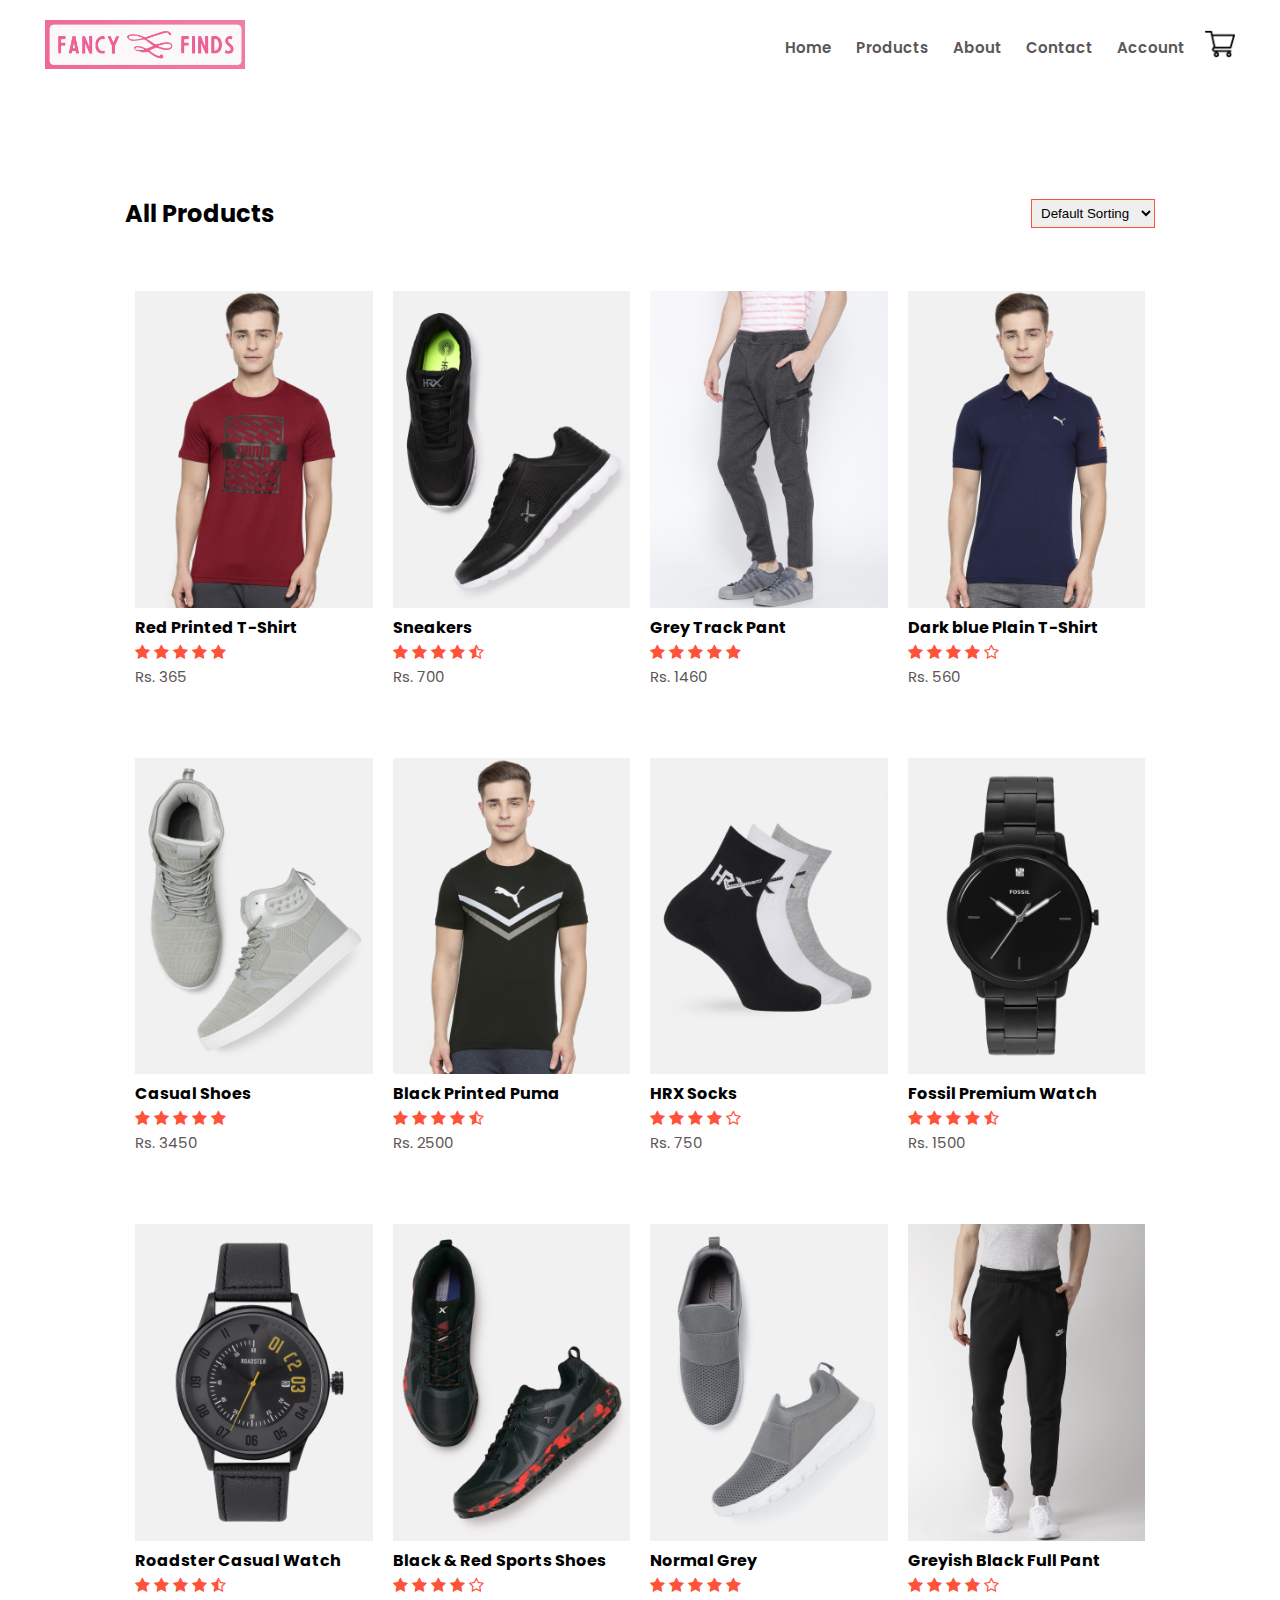
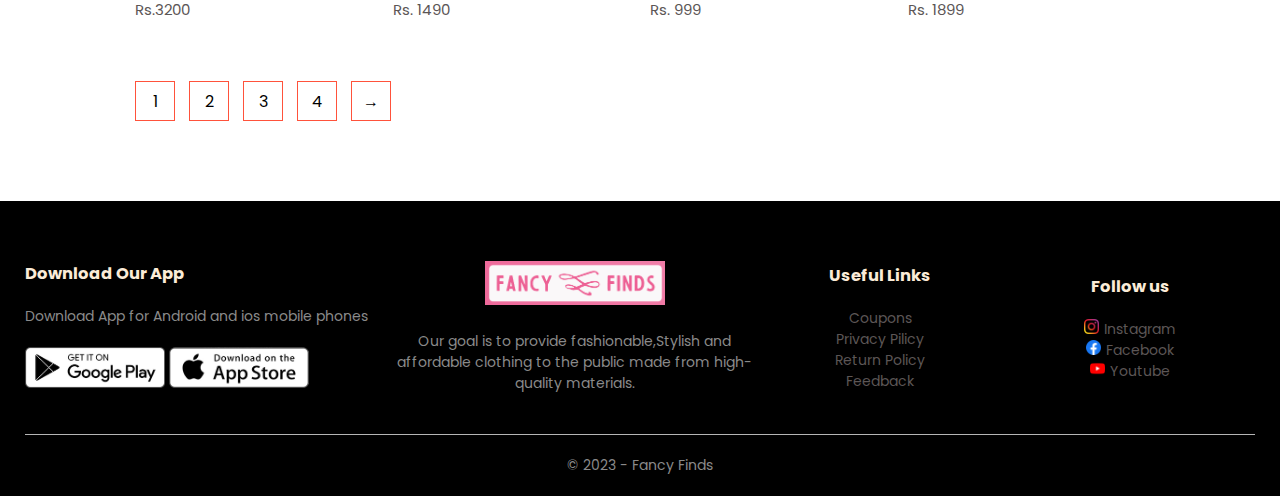
<file: products.html>
<!DOCTYPE html>
<html lang="en">
  <head>
    <meta charset="UTF-8" />
    <meta name="viewport" content="width=device-width, initial-scale=1.0" />
    <title>All Products - Fancy Finds</title>

    <link rel="stylesheet" href="css/style.css" />
    <link rel="stylesheet" href="css/featured.css" />
    <link rel="stylesheet" href="css/offer.css" />
    <link rel="stylesheet" href="css/testimonial.css" />
    <link rel="stylesheet" href="css/brands.css" />
    <link rel="stylesheet" href="css/footer.css" />
    <link rel="stylesheet" href="css/menu.css" />
    <link rel="stylesheet" href="css/allproducts.css" />

    <link
      rel="stylesheet"
      href="https://fonts.googleapis.com/css2?family=Poppins:wght@300;400;500;600;700&display=swap"
    />

    <link
      rel="stylesheet"
      href="https://stackpath.bootstrapcdn.com/font-awesome/4.7.0/css/font-awesome.min.css"
    />
  </head>
      <div class="container">
        <div class="navbar">
          <div class="logo">
            <a href="index.html" target="_blank"><img src="images/logo2.png" width="200px"/>
           </a>
         </div>
         <nav>
             <ul id="MenuItems">
                 <li><a href="index.html" target="_blank">Home</a></li>
                 <li><a href="products.html"target="_blank">Products</a></li>
                 <li><a href="about.html" target="_blank">About</a></li>
                 <li><a href="contact.html"target="_blank">Contact</a></li>
                 <li><a href="account.html" target="_blank">Account</a></li>
             </ul>
         </nav>
 
         <a href="cart.html" target="_blank">
             <img src="images/shoppingcart.png" width="30px" height="30px" />
         </a>
          <img src="images/menu.png" class="menu-icon" onclick="menutoggle()" />
        </div>
      </div>

    
    
      



    <div class="small-container">
        <div class="row row-2">
           <h2>All Products</h2>
           <!------------------- dropdown option -------------------->
           <select class="dropdown">
            <option >Default Sorting </option>
            <option>Sort by Sale </option>
            <option>Sort by Popular </option>
            <option>Sort by Rating</option>
            <option>Sort by Price </option>
           </select>
        </div>

        <!------------------- first four products ------------------>
      <div class="row">
        <div class="col-4">
          <a href="productdetails.html" target="_blank"><img src="images/product-1.jpg" /></a>
          <h4>Red Printed T-Shirt</h4>
          <div class="rating">
            <i class="fa fa-star" aria-hidden="true"></i>
            <i class="fa fa-star" aria-hidden="true"></i>
            <i class="fa fa-star" aria-hidden="true"></i>
            <i class="fa fa-star" aria-hidden="true"></i>
            <i class="fa fa-star" aria-hidden="true"></i>
          </div>
          <p>Rs. 365</p>
        </div>
        <div class="col-4">
          <a href="productdetails.html"><img src="images/product-2.jpg" /></a>
          <h4>Sneakers
          </h4>
          <div class="rating">
            <i class="fa fa-star" aria-hidden="true"></i>
            <i class="fa fa-star" aria-hidden="true"></i>
            <i class="fa fa-star" aria-hidden="true"></i>
            <i class="fa fa-star" aria-hidden="true"></i>
            <i class="fa fa-star-half-o" aria-hidden="true"></i>
          </div>
          <p>Rs. 700</p>
        </div>
        <div class="col-4">
          <a href="productdetails.html"><img src="images/product-3.jpg" /></a>
          <h4>Grey Track Pant</h4>
          <div class="rating">
            <i class="fa fa-star" aria-hidden="true"></i>
            <i class="fa fa-star" aria-hidden="true"></i>
            <i class="fa fa-star" aria-hidden="true"></i>
            <i class="fa fa-star" aria-hidden="true"></i>
            <i class="fa fa-star"></i>
          </div>
          <p>Rs. 1460</p>
        </div>
        <div class="col-4">
          <a href="productdetails.html"><img src="images/product-4.jpg" /></a>
          <h4>Dark blue Plain T-Shirt</h4>
          <div class="rating">
            <i class="fa fa-star" aria-hidden="true"></i>
            <i class="fa fa-star" aria-hidden="true"></i>
            <i class="fa fa-star" aria-hidden="true"></i>
            <i class="fa fa-star" aria-hidden="true"></i>
            <i class="fa fa-star-o"></i>
          </div>
          <p>Rs. 560</p>
        </div>
      </div>
    
        <!------------------- last 8 products --------------------->
      <div class="row">
        <div class="col-4">
          <a href="productdetails.html"><img src="images/product-5.jpg" /></a>
          <h4>Casual Shoes</h4>
          <div class="rating">
            <i class="fa fa-star" aria-hidden="true"></i>
            <i class="fa fa-star" aria-hidden="true"></i>
            <i class="fa fa-star" aria-hidden="true"></i>
            <i class="fa fa-star" aria-hidden="true"></i>
            <i class="fa fa-star" aria-hidden="true"></i>
          </div>
          <p>Rs. 3450</p>
        </div>
        <div class="col-4">
         <a href="productdetails.html"><img src="images/product-6.jpg" /></a>
          <h4>Black Printed Puma</h4>
          <div class="rating">
            <i class="fa fa-star" aria-hidden="true"></i>
            <i class="fa fa-star" aria-hidden="true"></i>
            <i class="fa fa-star" aria-hidden="true"></i>
            <i class="fa fa-star" aria-hidden="true"></i>
            <i class="fa fa-star-half-o"></i>
          </div>
          <p>Rs. 2500</p>
        </div>
        <div class="col-4">
          <a href="productdetails.html"><img src="images/product-7.jpg" /></a>
          <h4>HRX Socks</h4>
          <div class="rating">
            <i class="fa fa-star" aria-hidden="true"></i>
            <i class="fa fa-star" aria-hidden="true"></i>
            <i class="fa fa-star" aria-hidden="true"></i>
            <i class="fa fa-star" aria-hidden="true"></i>
            <i class="fa fa-star-o" aria-hidden="true"></i>
          </div>
          <p>Rs. 750</p>
        </div>
        <div class="col-4">
          <a href="productdetails.html"><img src="images/product-8.jpg" /></a>
          <h4>Fossil Premium Watch</h4>
          <div class="rating">
            <i class="fa fa-star" aria-hidden="true"></i>
            <i class="fa fa-star" aria-hidden="true"></i>
            <i class="fa fa-star" aria-hidden="true"></i>
            <i class="fa fa-star" aria-hidden="true"></i>
            <i class="fa fa-star-half-o" aria-hidden="true"></i>
          </div>
          <p>Rs. 1500</p>
        </div>
        <div class="row">
          <div class="col-4">
            <a href="productdetails.html"><img src="images/product-9.jpg" /></a>
            <h4>Roadster Casual Watch</h4>
            <div class="rating">
              <i class="fa fa-star" aria-hidden="true"></i>
              <i class="fa fa-star" aria-hidden="true"></i>
              <i class="fa fa-star" aria-hidden="true"></i>
              <i class="fa fa-star" aria-hidden="true"></i>
              <i class="fa fa-star-half-o" aria-hidden="true"></i>
            </div>
            <p>Rs.3200</p>
          </div>
          <div class="col-4">
            <a href="productdetails.html"><img src="images/product-10.jpg" /></a>
            <h4>Black & Red Sports Shoes</h4>
            <div class="rating">
              <i class="fa fa-star"></i>
              <i class="fa fa-star"></i>
              <i class="fa fa-star"></i>
              <i class="fa fa-star"></i>
              <i class="fa fa-star-o" aria-hidden="true"></i>
            </div>
            <p>Rs. 1490</p>
          </div>
          <div class="col-4">
            <a href="productdetails.html"><img src="images/product-11.jpg" /></a>
            <h4>Normal Grey</h4>
            <div class="rating">
              <i class="fa fa-star"></i>
              <i class="fa fa-star"></i>
              <i class="fa fa-star"></i>
              <i class="fa fa-star"></i>
              <i class="fa fa-star"></i>
            </div>
            <p>Rs. 999</p>
          </div>
          <div class="col-4">
            <a href="productdetails.html"><img src="images/product-12.jpg" /></a>
            <h4>Greyish Black Full Pant</h4>
            <div class="rating">
              <i class="fa fa-star"></i>
              <i class="fa fa-star"></i>
              <i class="fa fa-star"></i>
              <i class="fa fa-star"></i>
              <i class="fa fa-star-o"></i>
            </div>
            <p>Rs. 1899</p>
          </div>
        </div>
      </div>






      <!------------------------ pages button ----------------------->
      <div class="pagebtn">
        <span>1</span>
        <span>2</span>
        <span>3</span>
        <span>4</span>
        <span>&#8594;</span>
      </div>
    </div>







   
    <!---------------------- <footer></footer> ---------------------->

    <div class="footer">
      <div class="container">
        <div class="row">
          <div class="footer-col-1">
            <h3>Download Our App</h3>
            <p>Download App for Android and ios mobile phones</p>
            <div class="app-logo">
              <img src="images/play-store.png" />
              <img src="images/app-store.png" />
            </div>
          </div>
          <div class="footer-col-2">
            <a href="index.html" target="_blank"><img src="images/logo2.png" width="200px"/></a>
            <p>
              Our goal is to provide fashionable,Stylish and affordable clothing
              to the public made from high-quality materials.
            </p>
          </div>
          <div class="footer-col-3">
            <h3>Useful Links</h3>
            <ul>
              <a href=""><li>Coupons</li></a>
              <a href=""><li>Privacy Pilicy</li></a>
              <a href=""><li>Return Policy</li></a>
              <a href=""><li>Feedback</li></a>
            </ul>
          </div>
          <div class="footer-col-4">
            <h3>Follow us</h3>
            <ul>
              <a href="https://www.instagram.com/"><li><img src="images/instagram.png" id="app-icon">Instagram</li>
                </a>
              <a href="https://www.facebook.com/">
                <li><img src="images/facebook.png" id="app-icon">Facebook</li>
              </a>
              <a href="https://www.youtube.com/">
                <li><img src="images/youtube.png" id="app-icon">Youtube</li>
              
            </ul>
          </div>
        </div>
        <hr />

        <p class="copyright">&#169; 2023 - Fancy Finds</p>
      </div>
    </div>









    <!----------------------- js for toggle menu -------------------->
    <script>
      var MenuItems = document.getElementById("MenuItems");
      MenuItems.style.maxHeight = "0px";

      function menutoggle() {
        if (MenuItems.style.maxHeight == "0px") {
          MenuItems.style.maxHeight = "200px";
        } else {
          MenuItems.style.maxHeight = "0px";
        }
      }
    </script>
  </body>
</html>
</file>
<file: css/style.css>
*{
    margin :0;
    padding :0;
    box-sizing:border-box;
}

body{
    font-family: 'Poppins', sans-serif;
}

.navbar{
    display: flex;
    align-items:center;
    padding: 20px;
}

nav{
    flex: 1;
    text-align: right;
}

nav ul{
    display:inline-block;
    list-style-type: none;
}

nav ul li{
    display: inline-block;
    margin-right: 20px;
}

li a{
     font-size: 15px; 
    font-weight:600;
}

a{
    text-decoration:none;
    color: #5c5656;
    
}

p{
    color:#5c5656;
    
}

.container{
    max-width: 1300px;
    margin: auto;
    padding-left: 25px;
    padding-right: 25px;
}

.row{
    display: flex;
    align-items: center;
    flex-wrap: wrap;
    justify-content: space-around;
}

.col-2{
    flex-basis: 50%;
    min-width: 300px;
}

.col-2 img{
    max-width: 100%;
    padding-left: 100px;
    padding-right: 0px;
    padding-top: 0px;
    padding-bottom: 50px;
}

.col-2 h1{
    font-size: 50px;
    line-height: 60px;
    margin: 25px 0;
}

.btn{
    display: inline-block;
    background: #ff523b;
    color: white;
    padding: 8px 30px;
    margin: 30px 0;
    border-radius: 30px;
   transition: 0.5s;
}

.btn:hover{
    background: #534656;
}

.header{
    background: radial-gradient(#fff,#ffd6d6);
}
.header .row{
    margin-top: 70px;
}
</file>
<file: css/featured.css>
.categories{
    margin-top:70px;
}
.col-3{
    flex-basis: 30%;
    min-width: 250px;
    margin-bottom: 30px;
}

.col-3 img{
    width:100%;
}

.small-container{
    max-width: 1080px; 
    margin: auto;
    padding-left: 25px;
    padding-right: 25px; 
}

.col-4{
    flex-basis: 25%;
    padding:10px;
    min-width: 200px;
    margin-bottom: 50px;
    transition: transform 0.5s;
}

.col-4 img{
    width:100%;
}

.title{
    text-align: center;
    margin: 0 auto 80px;
    position:relative;
    line-height: 60px;
    color: #555;
}

.title::after{
    content:'';
    background: #ff523b;
    width:80px;
    height:5px;
    border-radius: 5px;
    position: absolute;
    bottom: 0;
    left: 50%;
    transform: translateX(-50%);
}

a h4{
    color:#555;
    font-weight: normal;
    text-align: center;

}

.col-4 p{
    font-size: 15px;
    
}

.rating .fa{
    color:#ff523b;
   
}
.col-4:hover{
    transform: translateY(-10px);
}
</file>
<file: css/offer.css>
.offer {
    background: radial-gradient(#fff, #ffd6d6);
    margin-top: 80px;
    padding: 30px 0;
  }
  
  .col-2 .offer-img {
    padding: 50px;
  }
  
  small {
    color: #555;
  }
</file>
<file: css/testimonial.css>
.testimonial{
    padding-top: 100px;
}

.testimonial .col-3{
    text-align: center;
    padding: 40px 20px;
    box-shadow: 0 0 20px 0px rgba(0,0,0,0.1);
    cursor:pointer;
    transition: transform 0.5s;
}

.testimonial .col-3 img{
    width: 50px;
    margin-top: 20px;
    border-radius: 50%;
}

.testimonial .col-3:hover{
    transform: translateY(-10px);
}

.fa .fa-quote-left{
    font-size: 35px ;
    color:#ff523b;
}

.col-3{
    font-size: 12px;
    margin:12px 0;
    color:#777;
}

.testimonial .col-3 h3{
    font-weight: 600;
    color:#555;
    font-size: 15px;
}
</file>
<file: css/brands.css>
.brands{
    margin: 100px auto;

}

.col-5{
    width: 150px;
}

.col-5 img{
    width: 100%;
    cursor:pointer;
    filter: grayscale(100%);
}

.col-5 img:hover{
    filter: grayscale(0);
}
</file>
<file: css/footer.css>
.footer{
    background: #000;
    color: #8a8a8a;
    font-size: 14px;
    padding: 60px 0 20px;
}

.footer p{
    color: #8a8a8a;
}

.footer h3{
    color: antiquewhite;
    margin-bottom: 20px;
}

.footer-col-1,.footer-col-2,.footer-col-3,.footer-col-4{
    min-width: 250px;
    margin-bottom: 20px;
}

.footer-col-1{
    flex-basis: 30%;
}

.footer-col-2{
    flex :1;
    text-align: center;
}

.footer-col-2 img{
    width: 180px;
    margin-bottom: 20px;
}

.footer-col-3, .footer-col-4{
    flex-basis: 12%;
    text-align: center;
}

ul{
    list-style-type: none;
}

.app-logo{
    margin-top: 20px;
}

.app-logo img{
    width:140px;
}


.footer hr{
    border:none;
    background: #b5b5b5;
    height: 1px;
    margin: 20px 0;
}
.copyright{
    text-align: center;
}

#app-icon{
    height: 15px;
    width: 15px;
    margin-right: 5px;
}
</file>
<file: css/menu.css>
.menu-icon{
    width: 28px;
    margin-left: 20px;
    display: none;

}

/* media query */

@media only screen and (max-width : 800px){
    nav ul{
        position: absolute;
        top:70px;
        left:0;
        background: #333;
        width: 100%;
        overflow: hidden;
        transition: max-height 0.5s;
    }

    nav ul li{
        display: block;
        margin-right: 50px;
        margin-top: 10px;
        margin-bottom: 10px;
    }

    nav ul li a{
        color:#fff;
    }

    .menu-icon{
        display: block;
        cursor: pointer;
    }
}

/* media query for less than 600 screen size */

@media only screen and (max-width : 600px){
    .row{
        text-align: center;
    }
        .col-2,.col-3,.col-4{
            flex-basis: 100%;
        }

        .single-product .row{
            text-align: left;
        }
        
        .single-product .col-2{
            padding: 20px 0;
        
        }
        
        .single-product h1{
            font-size: 25px;
            line-height: 32px;
        } 

        .cart-info{
            display: none;
        }
}
</file>
<file: css/allproducts.css>
.row-2{
    justify-content: space-between;
    margin: 100px auto 50px;
}

select{
    border: 1px solid #ff523b;
    padding: 5px;
}

select:focus{
    outline: none;
}

.pagebtn{
    margin: 0 auto 80px;

}

.pagebtn span{
    display: inline-block;
    border:1px solid #ff523b;
    margin-left: 10px;
    width: 40px;
    height: 40px;
    text-align: center;
    line-height: 40px;
    cursor: pointer;
}

.pagebtn span:hover{
    background: #ff523b;
    color: white;
}
</file>
<file: css/singleproduct.css>
.single-product{
    margin-top: 80px;
}

.single-product .col-2 img{
    padding: 0;

}

.single-product .col-2{
    padding: 20px;
}

.single-product h4{
    margin: 20px 0;
    font-weight: bold;
    font-size: 20px;
}

.single-product select{
    display: block;
    margin: 20px;
    padding: 10px;
}

.single-product input{
    width: 50px;
    height: 40px;
    padding-left: 10px;
    font-size: 20px;
    margin-right: 10px;
    border: 1px solid #ff523b;
}

input:focus{
    outline: none;
}

.single-product .fa{
    color: #ff523b;
    margin-left: 10px;
}

.small-img-row{
    display: flex;
    justify-content: space-between;

}

.small-img-col{
    flex-basis: 25%;
    cursor: pointer;

}

a p:hover{
    color: #ff523b;
}
</file>
<file: css/cart.css>
.cart-page{
    margin: 80px auto;
}

table{
    width: 100%;
    border-collapse: collapse;
}

.cart-info{
    display:flex;
    flex-wrap:wrap;
}

th{
    text-align: left;
    padding:5px;
    color:#fff;
    font-weight: normal;
    background: #ff523b;

}

td{
    padding: 10px 5px;
}

td input{
    width:40px;
    height:30px;
    padding:5px;
}
td a{
    color:#ff523b;
    font-size: 12px;

}

td img{
    width: 80px;
    height: 80px;
    margin-right: 10px;
}

.total-price{
    display:flex;
    justify-content: flex-end;
}

.total-price table{
    border-top: 3px solid #ff523b;
    width:100%;
    max-width: 400px;
}

td:last-child{
    text-align: right;
}

th:last-child{
    text-align: right;
}
</file>
<file: css/accountpage.css>
.account-page{
    padding: 50px 0;
    background: radial-gradient(#fff, #ffd6d6);
}

.form-container{
    background: #fff;
    width: 300px;
    height: 400px;
    position: relative;
    text-align: center;
    padding: 20px 0;
    margin: auto;
    box-shadow: 0 0 20px 0px rgba(0, 0, 0, 0.1);
    overflow: hidden;
}

.form-container span {
    font-weight: bold;
    padding: 0 10px;
    color: #555;
    cursor: pointer;
    width: 100px;
    display: inline-block;

}
.form-btn{
    display: inline-block;
}

.form-container form {
    max-width: 300px;
    padding: 0 20px;
    position: absolute;
    top: 130px;
    transition: transform 1s;
}

form input {
    width: 100%;
    height: 30px;
    margin: 10px 0;
    padding: 0 10px;
    border: 1px solid #ccc;
}

form .btn{
    width: 100%;
    border: none;
    cursor: pointer;
    margin: 10px 0;
}

form .btn:focus{
    outline: none;
}

#Loginform{
    left: -300px;
}

#Regform{
    left: 0;
}

form a{
    font-size: 12px;
}

#indicator{
    width: 100px;
    border:none;
    background: #ff523b;
    height: 3px;
    margin-top: 8px;
    transform: translateX(100px);
    transition: transform 1s;
}
</file>
